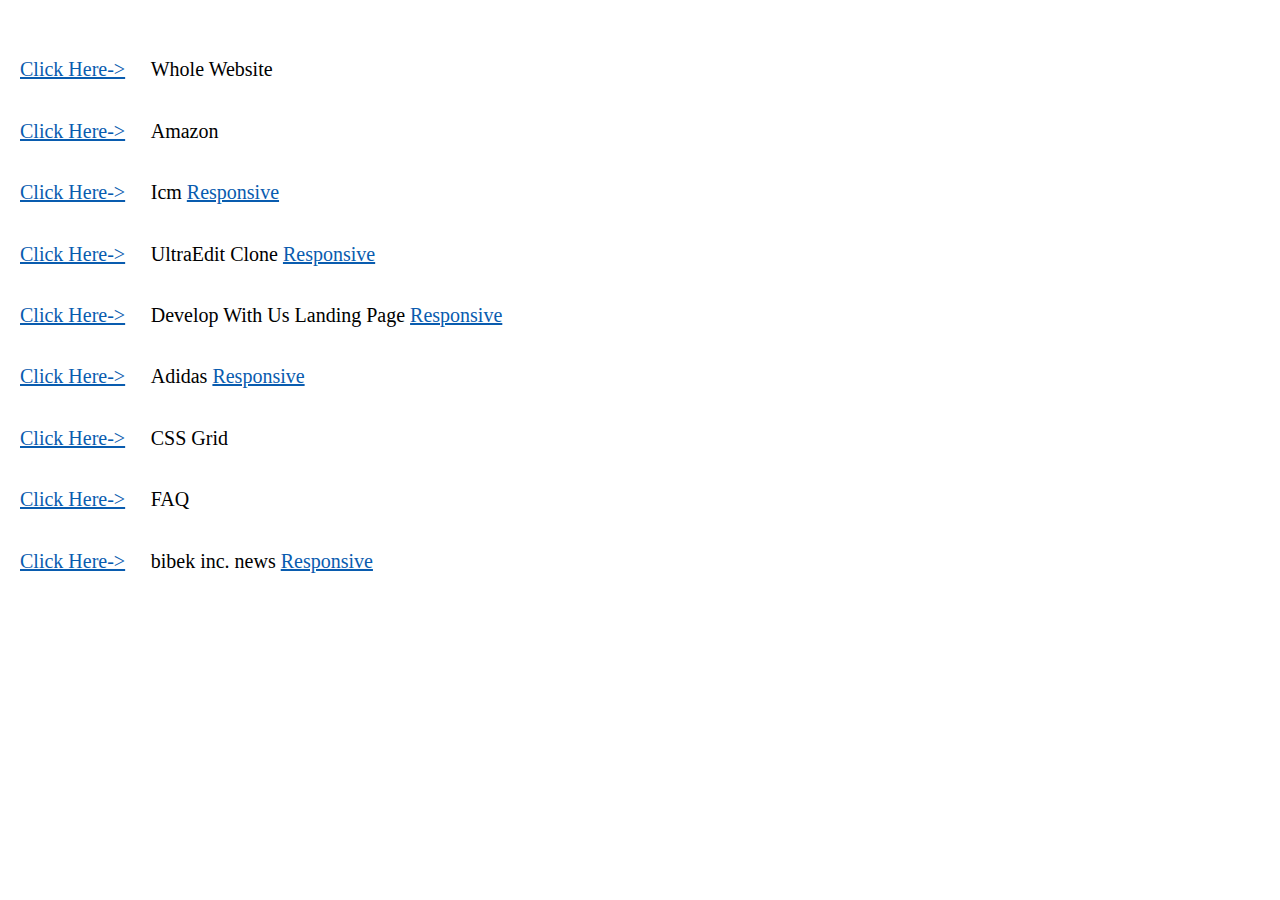
<file: Bibek 12A/index.html>
<!DOCTYPE html>
<html lang="en">
<head>
    <meta charset="UTF-8">
    <meta name="viewport" content="width=device-width, initial-scale=1.0">
    <title>Projects</title>
    <link rel="stylesheet" href="style.css">
</head>
<body>
    <a href="https://www.bibekpoudel.info.np/" target="_blank"><span>Click Here-></span>Whole Website</a>
    <a href="/Project/index.html" target="_blank"><span>Click Here-></span>Amazon </a>
    <a href="/Project_2/index.html" target="_blank"><span>Click Here-></span>Icm  <span>Responsive</span></a>
    <a href="/Project_8/index.html" target="_blank"><span>Click Here-></span>UltraEdit Clone
        <span> Responsive </span></a>
    <a href="/Project_3/index.html" target="_blank"><span>Click Here-></span>Develop With Us Landing Page  <span>Responsive</span></a>
    <a href="/Project_4/index.html" target="_blank"><span>Click Here-></span>Adidas  <span>Responsive</span></a>
    <a href="/Project_5/index.html" target="_blank"><span>Click Here-></span>CSS Grid</a>
    <a href="/Project_6/index.html" target="_blank"><span>Click Here-></span>FAQ</a>
    <a href="/Project_7/index.html" target="_blank"><span>Click Here-></span>bibek inc. news <span>Responsive</span></a>
</body>
</html>
</file>
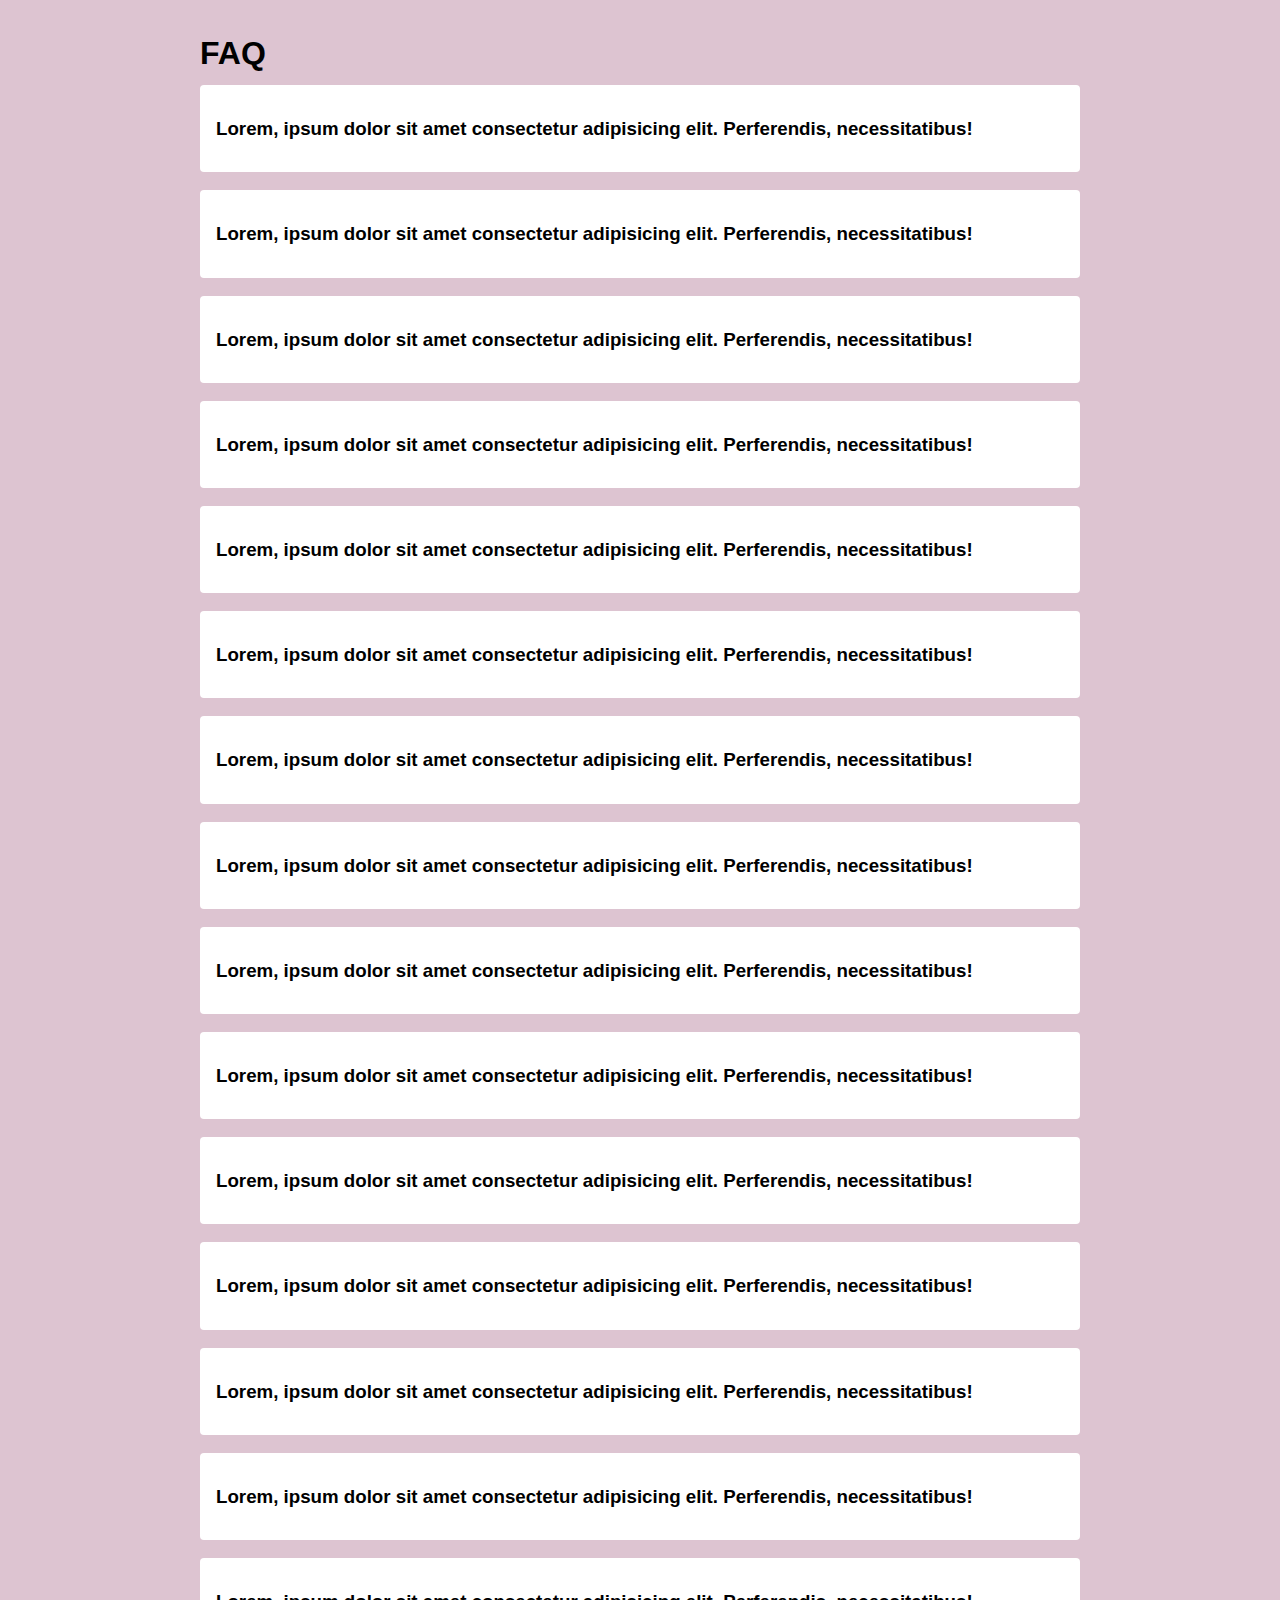
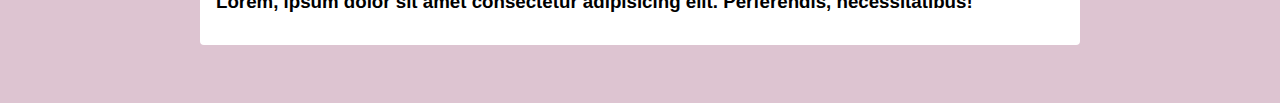
<file: Bibek 12A/Project_6/index.html>
<!DOCTYPE html>
<html lang="en">
<head>
    <meta charset="UTF-8">
    <meta name="viewport" content="width=device-width, initial-scale=1.0">
    <title>FAQ</title>
    <link rel="stylesheet" href="https://cdnjs.cloudflare.com/ajax/libs/font-awesome/6.4.2/css/all.min.css" integrity="sha512-z3gLpd7yknf1YoNbCzqRKc4qyor8gaKU1qmn+CShxbuBusANI9QpRohGBreCFkKxLhei6S9CQXFEbbKuqLg0DA==" crossorigin="anonymous" referrerpolicy="no-referrer" />
    <link rel="stylesheet" href="style.css">
</head>
<body>



    <h3 class="warning">
        Warning : Please Open This Website On Laptop.
        You Are opening this page in mobile. So You Are not allowed to View this page on mobile
      </h3>
<header></header>



<main>

    <div class="container">
        <h1>FAQ</h1>


        <div class="accordion">
            <div class="question" id="qn">
                <h3>Lorem, ipsum dolor sit amet consectetur adipisicing elit. Perferendis, necessitatibus!</h3>
                <i class="fa-solid active fa-plus fa-fade" id="plus-icon"></i>
            </div>
            <div class="answer active" id="ans">
                <p id="para-ans">Lorem ipsum dolor sit amet consectetur adipisicing elit. Id vitae dolorem laudantium rerum fugiat! Consequatur porro accusamus voluptatum nemo molestias id, dolorem, earum quibusdam officiis laboriosam nihil cum. Ipsum, tempora!</p>
            </div>
        </div>



        <div class="accordion">
            <div class="question">
                <h3>Lorem, ipsum dolor sit amet consectetur adipisicing elit. Perferendis, necessitatibus!</h3>
                <i class="fa-solid active fa-plus fa-fade" id="plus-icon"></i>
            </div>
            <div class="answer active" >
                <p id="para-ans">Lorem ipsum dolor sit amet consectetur adipisicing elit. Id vitae dolorem laudantium rerum fugiat! Consequatur porro accusamus voluptatum nemo molestias id, dolorem, earum quibusdam officiis laboriosam nihil cum. Ipsum, tempora!</p>
            </div>
        </div>




        <div class="accordion">
            <div class="question">
                <h3>Lorem, ipsum dolor sit amet consectetur adipisicing elit. Perferendis, necessitatibus!</h3>
                <i class="fa-solid active fa-plus fa-fade" id="plus-icon"></i>
            </div>
            <div class="answer active">
                <p id="para-ans ">Lorem ipsum dolor sit amet consectetur adipisicing elit. Id vitae dolorem laudantium rerum fugiat! Consequatur porro accusamus voluptatum nemo molestias id, dolorem, earum quibusdam officiis laboriosam nihil cum. Ipsum, tempora!</p>
            </div>
        </div>

        <div class="accordion">
            <div class="question">
                <h3>Lorem, ipsum dolor sit amet consectetur adipisicing elit. Perferendis, necessitatibus!</h3>
                <i class="fa-solid active fa-plus fa-fade" id="plus-icon"></i>
            </div>
            <div class="answer active" >
                <p id="para-ans">Lorem ipsum dolor sit amet consectetur adipisicing elit. Id vitae dolorem laudantium rerum fugiat! Consequatur porro accusamus voluptatum nemo molestias id, dolorem, earum quibusdam officiis laboriosam nihil cum. Ipsum, tempora!</p>
            </div>
        </div>


        <div class="accordion">
            <div class="question">
                <h3>Lorem, ipsum dolor sit amet consectetur adipisicing elit. Perferendis, necessitatibus!</h3>
                <i class="fa-solid active fa-plus fa-fade" id="plus-icon"></i>
            </div>
            <div class="answer active" >
                <p id="para-ans">Lorem ipsum dolor sit amet consectetur adipisicing elit. Id vitae dolorem laudantium rerum fugiat! Consequatur porro accusamus voluptatum nemo molestias id, dolorem, earum quibusdam officiis laboriosam nihil cum. Ipsum, tempora!</p>
            </div>
        </div>



        <div class="accordion">
            <div class="question">
                <h3>Lorem, ipsum dolor sit amet consectetur adipisicing elit. Perferendis, necessitatibus!</h3>
                <i class="fa-solid active fa-plus fa-fade" id="plus-icon"></i>
            </div>
            <div class="answer active" >
                <p id="para-ans">Lorem ipsum dolor sit amet consectetur adipisicing elit. Id vitae dolorem laudantium rerum fugiat! Consequatur porro accusamus voluptatum nemo molestias id, dolorem, earum quibusdam officiis laboriosam nihil cum. Ipsum, tempora!</p>
            </div>
        </div>



        <div class="accordion">
            <div class="question">
                <h3>Lorem, ipsum dolor sit amet consectetur adipisicing elit. Perferendis, necessitatibus!</h3>
                <i class="fa-solid active fa-plus fa-fade" id="plus-icon"></i>
            </div>
            <div class="answer active" >
                <p id="para-ans">Lorem ipsum dolor sit amet consectetur adipisicing elit. Id vitae dolorem laudantium rerum fugiat! Consequatur porro accusamus voluptatum nemo molestias id, dolorem, earum quibusdam officiis laboriosam nihil cum. Ipsum, tempora!</p>
            </div>
        </div>



        <div class="accordion">
            <div class="question">
                <h3>Lorem, ipsum dolor sit amet consectetur adipisicing elit. Perferendis, necessitatibus!</h3>
                <i class="fa-solid active fa-plus fa-fade" id="plus-icon"></i>
            </div>
            <div class="answer active" >
                <p id="para-ans">Lorem ipsum dolor sit amet consectetur adipisicing elit. Id vitae dolorem laudantium rerum fugiat! Consequatur porro accusamus voluptatum nemo molestias id, dolorem, earum quibusdam officiis laboriosam nihil cum. Ipsum, tempora!</p>
            </div>
        </div>



        <div class="accordion">
            <div class="question">
                <h3>Lorem, ipsum dolor sit amet consectetur adipisicing elit. Perferendis, necessitatibus!</h3>
                <i class="fa-solid active fa-plus fa-fade" id="plus-icon"></i>
            </div>
            <div class="answer active" >
                <p id="para-ans">Lorem ipsum dolor sit amet consectetur adipisicing elit. Id vitae dolorem laudantium rerum fugiat! Consequatur porro accusamus voluptatum nemo molestias id, dolorem, earum quibusdam officiis laboriosam nihil cum. Ipsum, tempora!</p>
            </div>
        </div>





        <div class="accordion">
            <div class="question">
                <h3>Lorem, ipsum dolor sit amet consectetur adipisicing elit. Perferendis, necessitatibus!</h3>
                <i class="fa-solid active fa-plus fa-fade" id="plus-icon"></i>
            </div>
            <div class="answer active" >
                <p id="para-ans">Lorem ipsum dolor sit amet consectetur adipisicing elit. Id vitae dolorem laudantium rerum fugiat! Consequatur porro accusamus voluptatum nemo molestias id, dolorem, earum quibusdam officiis laboriosam nihil cum. Ipsum, tempora!</p>
            </div>
        </div>





        <div class="accordion">
            <div class="question">
                <h3>Lorem, ipsum dolor sit amet consectetur adipisicing elit. Perferendis, necessitatibus!</h3>
                <i class="fa-solid active fa-plus fa-fade" id="plus-icon"></i>
            </div>
            <div class="answer active" >
                <p id="para-ans">Lorem ipsum dolor sit amet consectetur adipisicing elit. Id vitae dolorem laudantium rerum fugiat! Consequatur porro accusamus voluptatum nemo molestias id, dolorem, earum quibusdam officiis laboriosam nihil cum. Ipsum, tempora!</p>
            </div>
        </div>





        <div class="accordion">
            <div class="question">
                <h3>Lorem, ipsum dolor sit amet consectetur adipisicing elit. Perferendis, necessitatibus!</h3>
                <i class="fa-solid active fa-plus fa-fade" id="plus-icon"></i>
            </div>
            <div class="answer active" >
                <p id="para-ans">Lorem ipsum dolor sit amet consectetur adipisicing elit. Id vitae dolorem laudantium rerum fugiat! Consequatur porro accusamus voluptatum nemo molestias id, dolorem, earum quibusdam officiis laboriosam nihil cum. Ipsum, tempora!</p>
            </div>
        </div>





        <div class="accordion">
            <div class="question">
                <h3>Lorem, ipsum dolor sit amet consectetur adipisicing elit. Perferendis, necessitatibus!</h3>
                <i class="fa-solid active fa-plus fa-fade" id="plus-icon"></i>
            </div>
            <div class="answer active" >
                <p id="para-ans">Lorem ipsum dolor sit amet consectetur adipisicing elit. Id vitae dolorem laudantium rerum fugiat! Consequatur porro accusamus voluptatum nemo molestias id, dolorem, earum quibusdam officiis laboriosam nihil cum. Ipsum, tempora!</p>
            </div>
        </div>





        <div class="accordion">
            <div class="question">
                <h3>Lorem, ipsum dolor sit amet consectetur adipisicing elit. Perferendis, necessitatibus!</h3>
                <i class="fa-solid active fa-plus fa-fade" id="plus-icon"></i>
            </div>
            <div class="answer active" >
                <p id="para-ans">Lorem ipsum dolor sit amet consectetur adipisicing elit. Id vitae dolorem laudantium rerum fugiat! Consequatur porro accusamus voluptatum nemo molestias id, dolorem, earum quibusdam officiis laboriosam nihil cum. Ipsum, tempora!</p>
            </div>
        </div>



        <div class="accordion">
            <div class="question">
                <h3>Lorem, ipsum dolor sit amet consectetur adipisicing elit. Perferendis, necessitatibus!</h3>
                <i class="fa-solid active fa-plus fa-fade" id="plus-icon"></i>
            </div>
            <div class="answer active" >
                <p id="para-ans">Lorem ipsum dolor sit amet consectetur adipisicing elit. Id vitae dolorem laudantium rerum fugiat! Consequatur porro accusamus voluptatum nemo molestias id, dolorem, earum quibusdam officiis laboriosam nihil cum. Ipsum, tempora!</p>
            </div>
        </div>



    </div>
</main>



<footer></footer>
<script src="script.js"></script>
</body>
</html>
</file>
<file: Bibek 12A/style.css>
*{
    margin: 0;
    padding: 0;
    scroll-behavior: smooth;
}

body{
    padding: 20px;
}
a{
    font-size: 20px;;
    text-decoration: none;
    display: block;
    color: rgb(0, 0, 0);
    margin: 3vw 0;

}

span{
    margin-right:2vw;
    text-decoration: underline;  
    color: rgb(9, 92, 175);
}
</file>
<file: Bibek 12A/Project_6/style.css>
@import url("https://fonts.googleapis.com/css2?family=Poppins:wght@400;700&family=Roboto:wght@400;700&display=swap");

/* Resets*/
/* variables */
:root {
  --first-color: #626875;
  --main-color: #007cff;
  --paragraph-color: #666;
}

/* Custom Scroll Bar */
::-webkit-scrollbar {
  width: 10px;
}
::-webkit-scrollbar-track {
  background: #605d5d;
}
::-webkit-scrollbar-thumb {
  background: rgb(186, 182, 182) ;
  border-radius: 12px;
  transition: all 0.3s ease;
}

::-webkit-scrollbar-thumb:hover {
  background: #b1a7a7;
}

/* Pre Code*/
* {
  margin: 0;
  padding: 0;
  scroll-behavior: smooth;
  box-sizing: border-box;
}
body {
  padding: 0px;
  margin: 0px;
  font-family: Arial, Helvetica, sans-serif;
  background: #DDC4D1;
}
a {
  text-decoration: none;
  color: black;
}

ul li {
  list-style-type: none;
}

/* Main Code */

.container{
    padding:40px 200px;
    line-height: 1.7rem;
}


.accordion{
    background: white;
    padding: 30px 16px;
    margin: 18px 0;
    border: none;
    border-radius: 4px;
    box-shadow:1px 1px 5px 5px0 #bca7b2 ;
}


.question{
    display: flex;
    align-items: center;
    justify-content: space-between;
    cursor: pointer;
}

.question i{
    margin-right: 2vw;
    font-size: 1.8vw;
    padding: 5px;
    transition:all 90ms ease 0s;
    font-weight: 500;
}
i.active{
    transform: rotate(-45deg);
}

/* .answer.active{
    max-height: 200px;
} */

.answer{
    color: #666;
    overflow: hidden;
    display: none;
    transition:all 1000ms ease 0s;
}





/* Warning */

@media (min-width:600px) {
  .warning{
    display: none;
  }
}
@media (max-width: 600px) {
  .warning{
    font-size: 7vmin;
    color: black;
    display: inline-block;
    width: 100%;
  }
  main,section,header,footer{
    display: none;
  }
}
</file>
